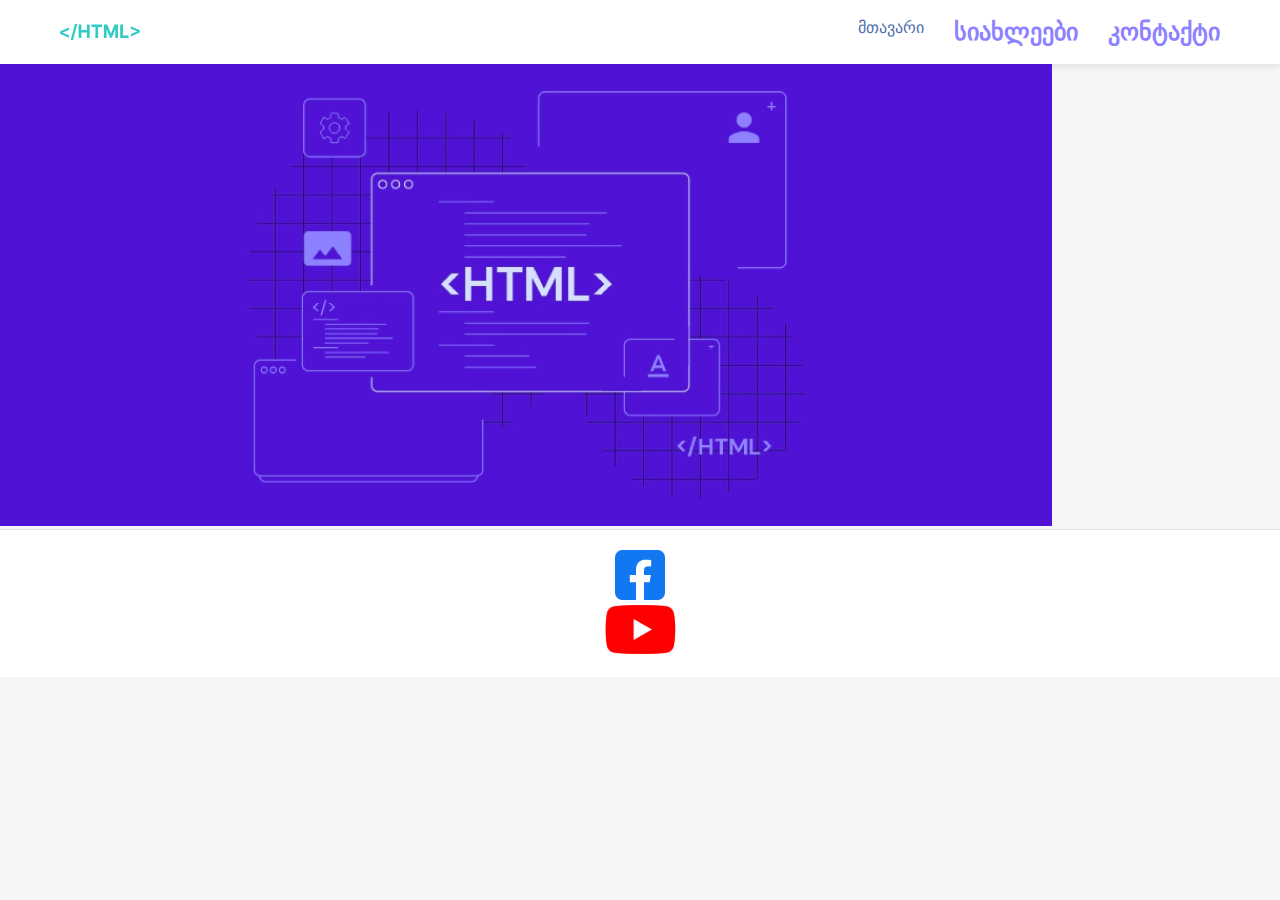
<file: index.html>
<!DOCTYPE html>
<html lang="en">
<head>
    <title>მთავარი</title>
    <link rel="stylesheet" href="css/reset.css">
    <link rel="stylesheet" href="css/style.css">
</head>
<body>
    <header>
        <img src="images/HTML_.svg" alt="">
        <nav>
            <ul>
                <li class="selected">მთავარი</li>
                <li><a href="pages/news.html">სიახლეები</a></li>
                <li><a href="pages/contact.html">კონტაქტი</a></li>
            </ul>
        </nav>
    </header> 
    <main>
        <img src="images/html-1.svg" alt="">
    </main>
    <footer>
        <img src="images/facebook.svg" alt="">
        <div class="line-sec"></div>
        <img src="images/youtube.svg" alt="">
    </footer> 
</body>
</html>
</file>
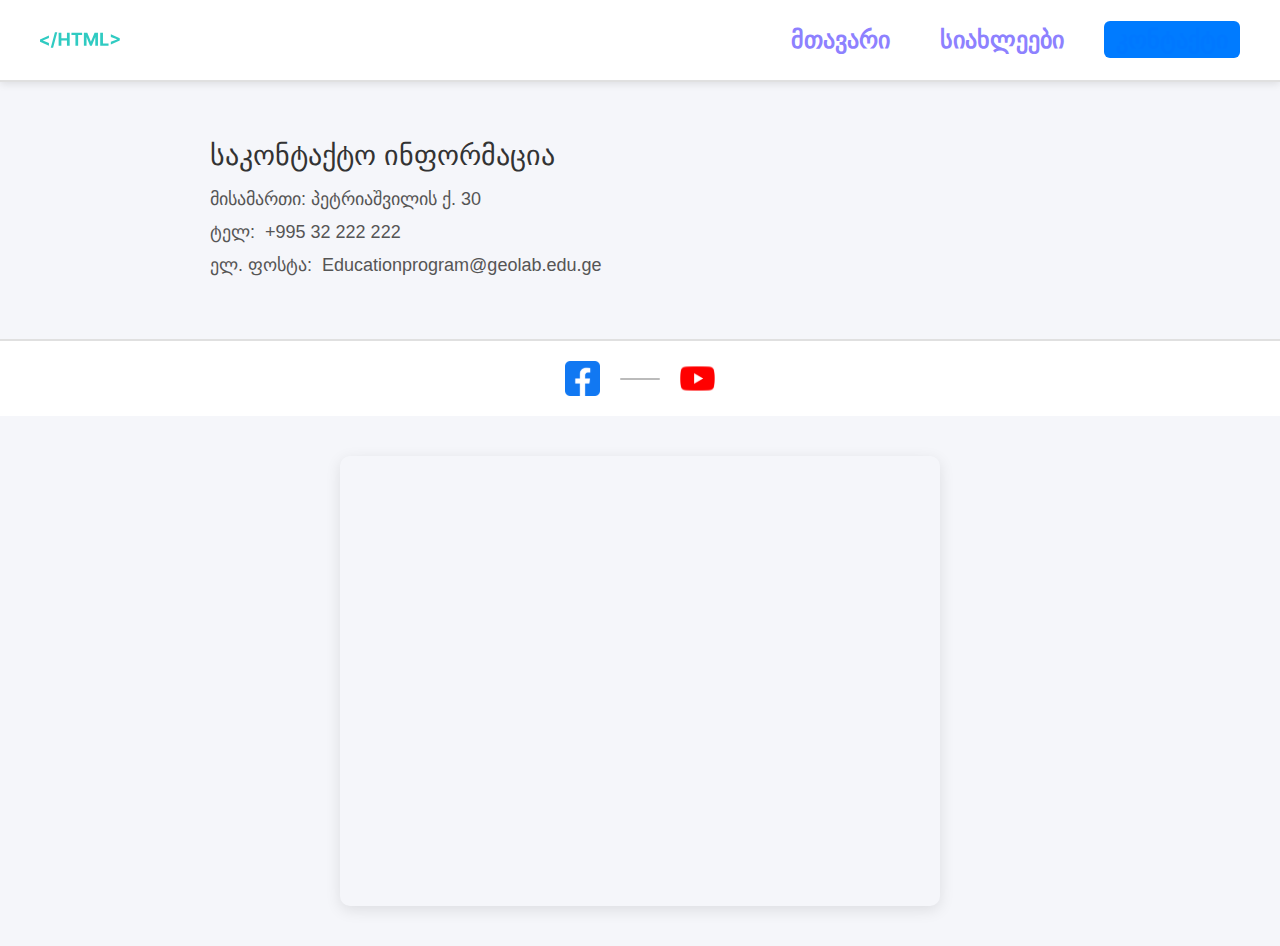
<file: pages/contact.html>
<!DOCTYPE html>
<html lang="en">
<head>
  <title>კონტაქტი</title>
    <link rel="stylesheet" href="../css/reset.css">
    <link rel="stylesheet" href="../css/style.css">
    <link rel="stylesheet" href="../css/contact.css">
</head>
<body>
    <header>
        <img src="../images/HTML_.svg" alt="HTML_"/>
        <nav>
            <ul>
                <li><a href="../index.html">მთავარი</a></li>
                <li><a href="news.html">სიახლეები</a></li>
                <li><a class="selected">კონტაქტი</a></li>
            </ul>
        </nav>
    </header>
    <main>
        <h3>საკონტაქტო ინფორმაცია</h3>
        <h6>მისამართი:<p>პეტრიაშვილის ქ. 30</p></h6>
        <h6>ტელ: <p>+995 32 222 222</p></h6>
        <h6>ელ. ფოსტა: <p>Educationprogram@geolab.edu.ge</p></h6>
    </main>
    <footer>
         <img src="../images/facebook.svg" alt="" class="social">
         <div class="line-sec"></div>
         <img src="../images/youtube.svg" alt="" class="social">
    </footer>
    <iframe src="https://www.google.com/maps/embed?pb=!1m14!1m12!1m3!1d23798.583141548388!2d44.7496502!3d41.7890304!2m3!1f0!2f0!3f0!3m2!1i1024!2i768!4f13.1!5e0!3m2!1sen!2sge!4v1762512398479!5m2!1sen!2sge" width="600" height="450" style="border:0;" allowfullscreen="" loading="lazy" referrerpolicy="no-referrer-when-downgrade"></iframe>
</body>
</html>
</file>
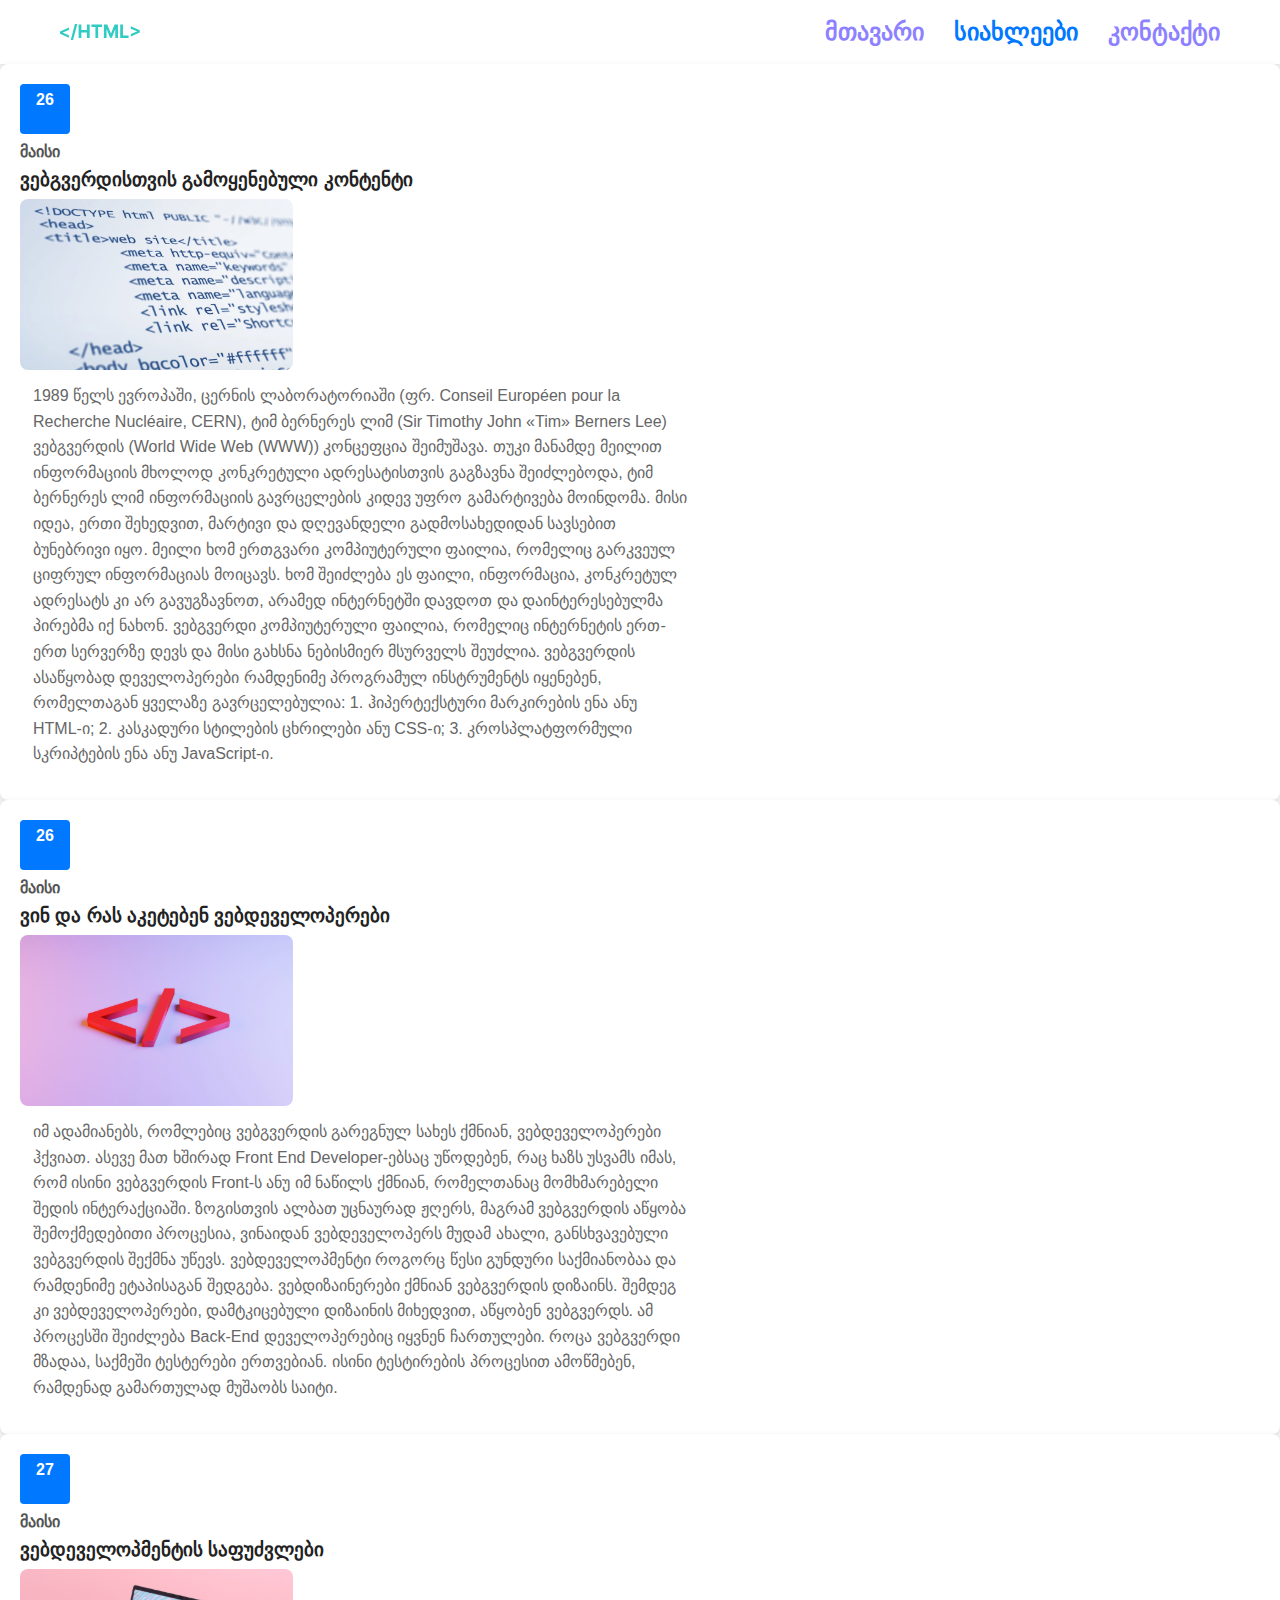
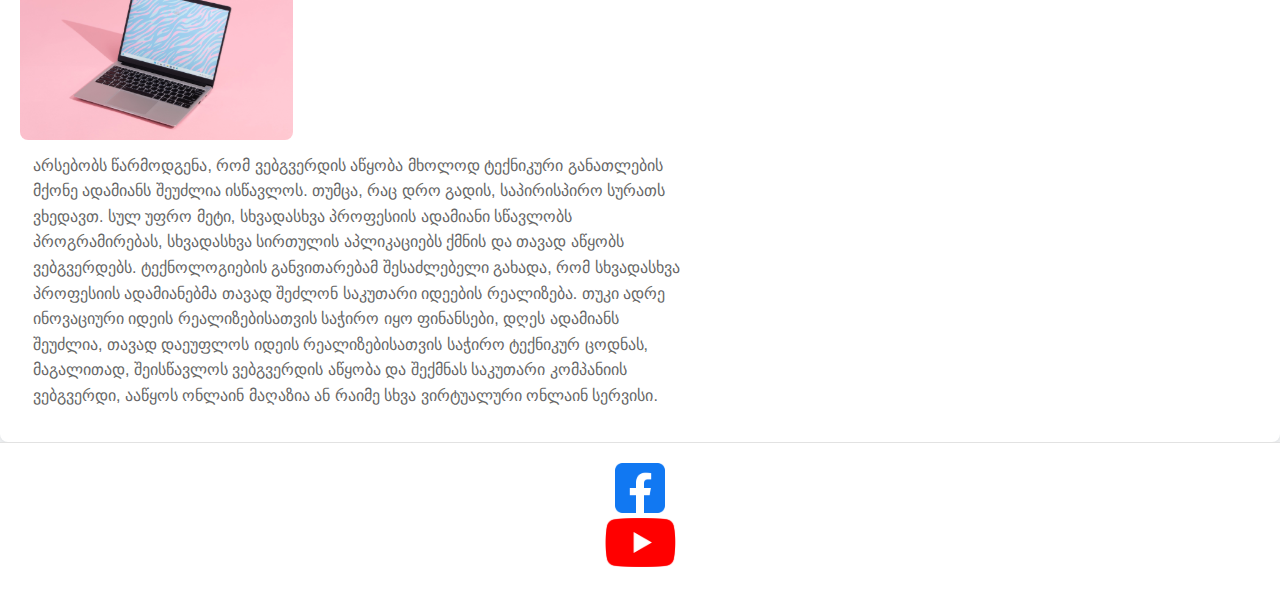
<file: pages/news.html>
<!DOCTYPE html>
<html lang="en">
<head>
<title>სიახლეები</title>
    <link rel="stylesheet" href="../css/reset.css">
    <link rel="stylesheet" href="../css/style.css">
</head>
<body>
    <header>
        <img src="../images/HTML_.svg"/>
        <nav>
            <ul>
                <li><a href="../index.html">მთავარი</a></li>
                <li><a class="selected">სიახლეები</a></li>
                <li><a href="contact.html">კონტაქტი</a></li>
            </ul>
        </nav>
    </header>
    <main>
        <section class="news-item">
            <div class="text-content">
            <div class="date">26</div>
            <p class="month">მაისი</p>
            <h3 class="header">ვებგვერდისთვის გამოყენებული კონტენტი</h3>
            <img src="../images/logo-3.svg" alt="" class="sec-img">
            <p class="description">1989 წელს ევროპაში, ცერნის ლაბორატორიაში (ფრ. Conseil Européen pour la Recherche Nucléaire, CERN), ტიმ ბერნერეს ლიმ (Sir Timothy John «Tim» Berners Lee) ვებგვერდის (World Wide Web (WWW)) კონცეფცია შეიმუშავა. თუკი მანამდე მეილით ინფორმაციის მხოლოდ კონკრეტული ადრესატისთვის გაგზავნა შეიძლებოდა, ტიმ ბერნერეს ლიმ ინფორმაციის გავრცელების კიდევ უფრო გამარტივება მოინდომა.
 
მისი იდეა, ერთი შეხედვით, მარტივი და დღევანდელი გადმოსახედიდან სავსებით ბუნებრივი იყო. მეილი ხომ ერთგვარი კომპიუტერული ფაილია, რომელიც გარკვეულ ციფრულ ინფორმაციას მოიცავს. ხომ შეიძლება ეს ფაილი, ინფორმაცია, კონკრეტულ ადრესატს კი არ გავუგზავნოთ, არამედ ინტერნეტში დავდოთ და დაინტერესებულმა პირებმა იქ ნახონ. ვებგვერდი კომპიუტერული ფაილია, რომელიც ინტერნეტის ერთ-ერთ სერვერზე დევს და მისი გახსნა ნებისმიერ მსურველს შეუძლია.

ვებგვერდის ასაწყობად დეველოპერები რამდენიმე პროგრამულ ინსტრუმენტს იყენებენ, რომელთაგან ყველაზე გავრცელებულია:
1. ჰიპერტექსტური მარკირების ენა ანუ HTML-ი;
2. კასკადური სტილების ცხრილები ანუ CSS-ი;
3. კროსპლატფორმული სკრიპტების ენა ანუ JavaScript-ი.</p>
</div>
            </section>
            <section class="news-item">
                <div class="text-content">
                <div class="date">26</div>
                <p class="month">მაისი</p>
                <h3 class="header">ვინ და რას აკეტებენ ვებდეველოპერები</h3>
                <img src="../images/logo-2.svg" alt="" class="sec-img">
                <p class="description">იმ ადამიანებს, რომლებიც ვებგვერდის გარეგნულ სახეს ქმნიან, ვებდეველოპერები ჰქვიათ. ასევე მათ ხშირად Front End Developer-ებსაც უწოდებენ, რაც ხაზს უსვამს იმას, რომ ისინი ვებგვერდის Front-ს ანუ იმ ნაწილს ქმნიან, რომელთანაც მომხმარებელი შედის ინტერაქციაში. ზოგისთვის ალბათ უცნაურად ჟღერს, მაგრამ ვებგვერდის აწყობა შემოქმედებითი პროცესია, ვინაიდან ვებდეველოპერს მუდამ ახალი, განსხვავებული ვებგვერდის შექმნა უწევს. ვებდეველოპმენტი როგორც წესი გუნდური საქმიანობაა და რამდენიმე ეტაპისაგან შედგება. ვებდიზაინერები ქმნიან ვებგვერდის დიზაინს. შემდეგ კი ვებდეველოპერები, დამტკიცებული დიზაინის მიხედვით, აწყობენ ვებგვერდს. ამ პროცესში შეიძლება Back-End დეველოპერებიც იყვნენ ჩართულები. როცა ვებგვერდი მზადაა, საქმეში ტესტერები ერთვებიან. ისინი ტესტირების პროცესით ამოწმებენ, რამდენად გამართულად მუშაობს საიტი.</p>
                </div>
            </section>
            <section class="news-item">
                <div class="text-content">
                <div class="date">27</div>
                <p class="month">მაისი</p>
                <h3 class="header">ვებდეველოპმენტის საფუძვლები</h3>
                <img src="../images/logo-1.svg" alt="" class="sec-img">
                <p class="description">არსებობს წარმოდგენა, რომ ვებგვერდის აწყობა მხოლოდ ტექნიკური განათლების მქონე ადამიანს შეუძლია ისწავლოს. თუმცა, რაც დრო გადის, საპირისპირო სურათს ვხედავთ. სულ უფრო მეტი, სხვადასხვა პროფესიის ადამიანი სწავლობს პროგრამირებას, სხვადასხვა სირთულის აპლიკაციებს ქმნის და თავად აწყობს ვებგვერდებს. ტექნოლოგიების განვითარებამ შესაძლებელი გახადა, რომ სხვადასხვა პროფესიის ადამიანებმა თავად შეძლონ საკუთარი იდეების რეალიზება. თუკი ადრე ინოვაციური იდეის რეალიზებისათვის საჭირო იყო ფინანსები, დღეს ადამიანს შეუძლია, თავად დაეუფლოს იდეის რეალიზებისათვის საჭირო ტექნიკურ ცოდნას, მაგალითად, შეისწავლოს ვებგვერდის აწყობა და შექმნას საკუთარი კომპანიის ვებგვერდი, ააწყოს ონლაინ მაღაზია ან რაიმე სხვა ვირტუალური ონლაინ სერვისი.</p>
                </div>
            </section>
            </main>
            <footer>
                <img src="../images/facebook.svg" alt="">
                <div class="line-sec"></div>
                <img src="../images/youtube.svg" alt="">
            </footer>      
</body>
</html>
</file>
<file: css/style.css>
nav ul {
    list-style: none;
    display: flex;
    gap: 30px;
    margin: 0;
    padding: 0;
}

nav a {
    text-decoration: none;
    font-weight: 600;
    color: #555;
    transition: color 0.3s;
}

nav a:hover,
nav a.selected {
    color: #0078ff;
}
header {
    display: flex;
    justify-content: space-between;
    align-items: center;
    background-color: #ffffff;
    padding: 20px 60px;
    box-shadow: 0 2px 8px rgba(0,0,0,0.1);
}

header img {
    width: 80px;
    height: auto;
}
body {
    font-family: 'Segoe UI', Tahoma, Geneva, Verdana, sans-serif;
    background-color: #f4f6f8;
    color: #333;
    margin: 0;
    padding: 0;
}
footer {
    background-color: #ffffff;
    text-align: center;
    padding: 20px;
    font-size: 0.9em;
    color: #777;
    border-top: 1px solid #e2e2e2;
}
nav a {
    font-weight: 700;
    font-size: 24px;
    color:  #8D81FF;
;
}
.selected {
    color: #4E6FAE;
}
.date {
    width: 50px;
    height: 50px;
    top: 312px;
    left: 104px;
}
section {
    background-color: #fff;
    border-radius: 8px;
    overflow: hidden;
    box-shadow: 0 2px 6px rgba(0,0,0,0.1);
    padding: 20px;
    text-align: left;
    vertical-align: top;
}

/* Image and text side by side */
section .sec-img {
    display: inline-block;
    width: 40%;
    height: auto;
    vertical-align: top;
    margin-right: 20px;
    object-fit: cover;
    border-radius: 8px;
}

section .text-content {
    display: inline-block;
    width: 55%;
    vertical-align: top;
}

/* Optional styling for the inner text */
section .date {
    background-color: #0078ff;
    color: white;
    font-weight: bold;
    text-align: center;
    padding: 8px;
    border-radius: 4px;
    display: inline-block;
    margin-bottom: 5px;
}
section .month {
    font-weight: 600;
    color: #555;
    margin: 5px 0;
}
section .header {
    font-size: 1.2em;
    font-weight: bold;
    color: #222;
    margin: 10px 0;
}
section .description {
    color: #666;
    line-height: 1.6;
}
.line-sec {
    height: 3px;
    width: 2px;
    color: #0078ff;
}
.description {
    padding: 10px;
    border: 3px solid white;

}
</file>
<file: css/contact.css>
body {
    font-family: Arial, sans-serif;
    margin: 0;
    background: #f5f6fa;
    color: #333;
}

/* HEADER */
header {
    background: white;
    padding: 15px 40px;
    display: flex;
    align-items: center;
    justify-content: space-between;
    border-bottom: 2px solid #e0e0e0;
}

header img {
    height: 50px;
}

/* NAVIGATION */
nav ul {
    list-style: none;
    display: flex;
    gap: 25px;
}

nav a {
    text-decoration: none;
    color: #444;
    font-size: 18px;
    padding: 5px 10px;
    transition: 0.3s;
}

nav a:hover {
    color: #007bff;
}

nav a.selected {
    color: white;
    background: #007bff;
    padding: 5px 12px;
    border-radius: 6px;
}

/* MAIN CONTENT */
main {
    max-width: 900px;
    margin: 40px auto;
    padding: 20px;
}

main h3 {
    font-size: 28px;
    margin-bottom: 20px;
}

main h6 {
    font-size: 18px;
    color: #555;
    margin: 15px 0 5px;
}

/* Fix <h6><p> issue: make p inline */
h6 p {
    display: inline;
    margin-left: 5px;
    font-weight: normal;
}

/* FOOTER */
footer {
    margin-top: 30px;
    padding: 20px;
    background: white;
    display: flex;
    justify-content: center;
    align-items: center;
    gap: 20px;
    border-top: 2px solid #e0e0e0;
}

/* Social icons */
.social {
    width: 35px;
    height: 35px;
}

/* Line between icons */
.line-sec {
    width: 40px; 
    height: 2px;
    background: #bbb;
    border-radius: 2px;
}

/* MAP */
iframe {
    display: block;
    margin: 40px auto;
    border-radius: 10px;
    box-shadow: 0 4px 15px rgba(0,0,0,0.1);
}
nav ul {
    list-style: none;
    display: flex;
    gap: 30px;
    margin: 0;
    padding: 0;
}

nav a {
    text-decoration: none;
    font-weight: 600;
    color: #555;
    transition: color 0.3s;
}

nav a:hover,
nav a.selected {
    color: #0078ff;
}
nav a {
    font-weight: 700;
    font-size: 24px;
    color:  #8D81FF;
}
</file>
